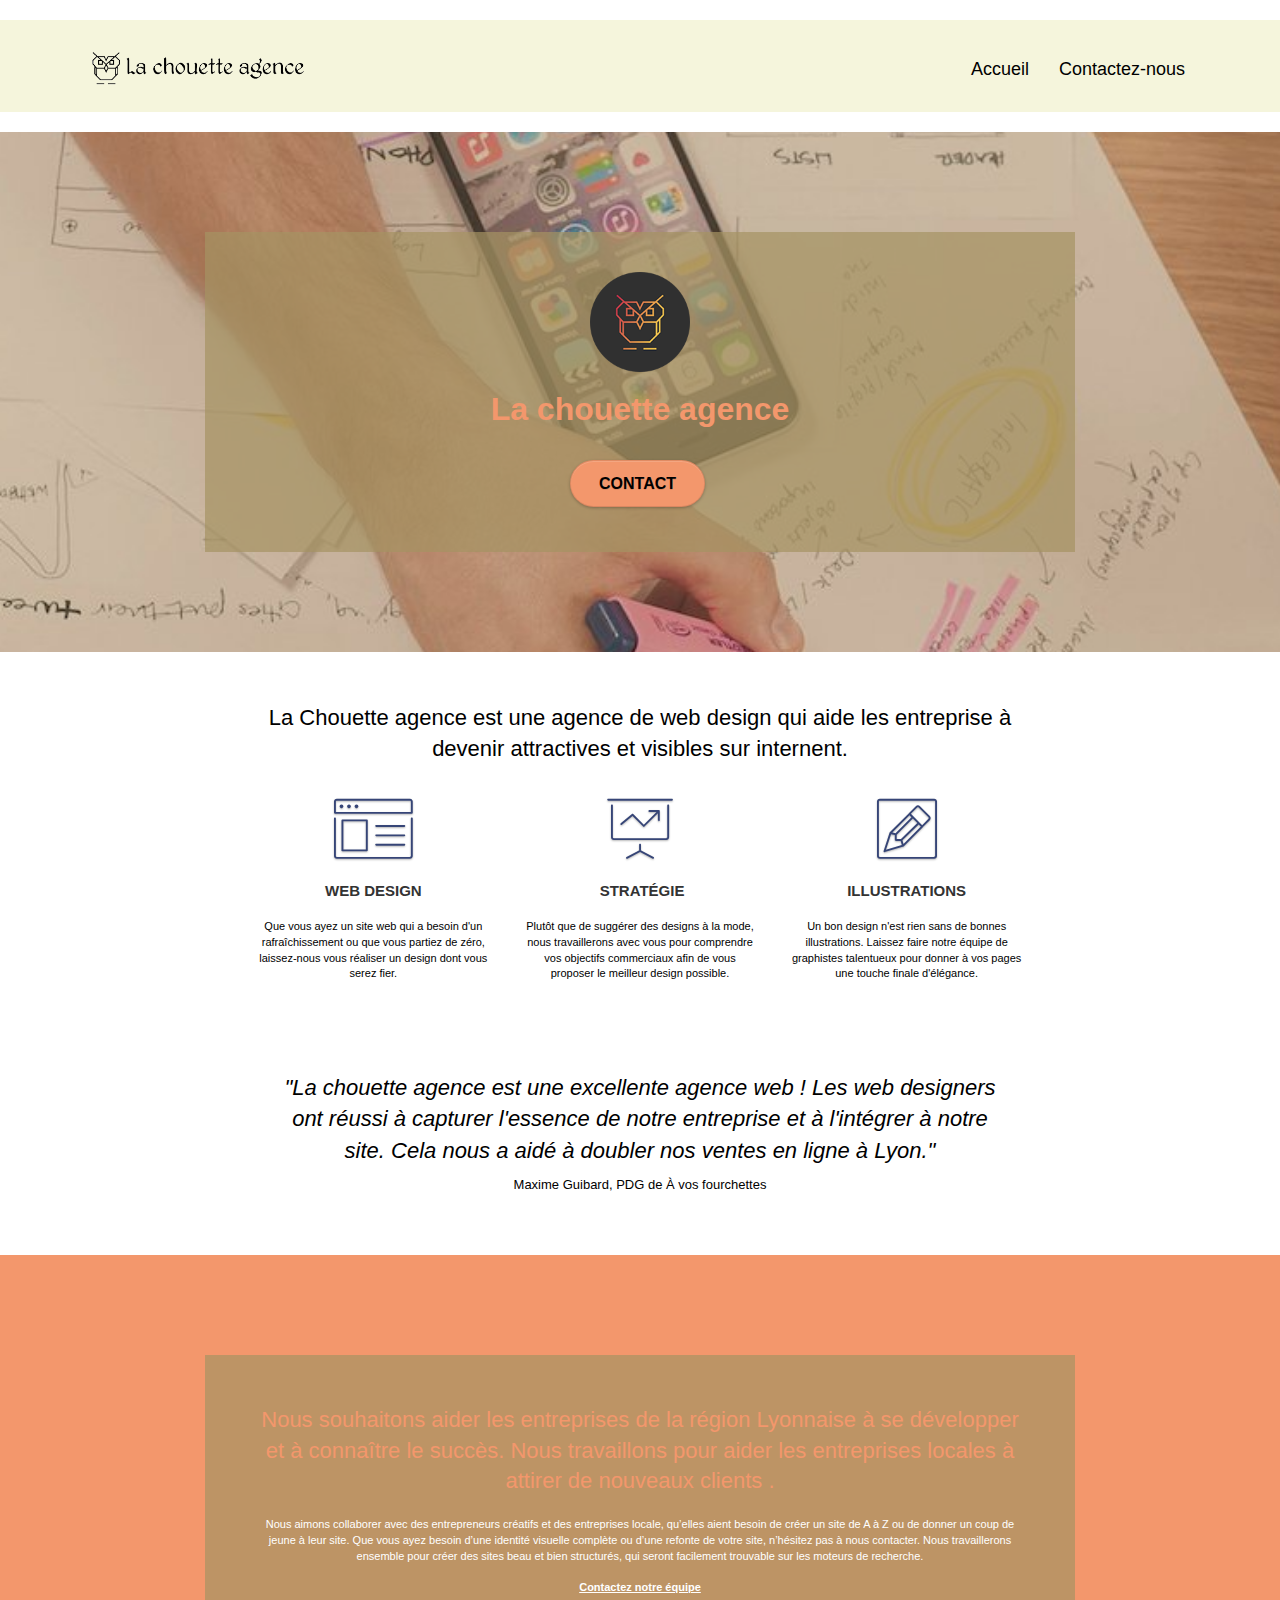
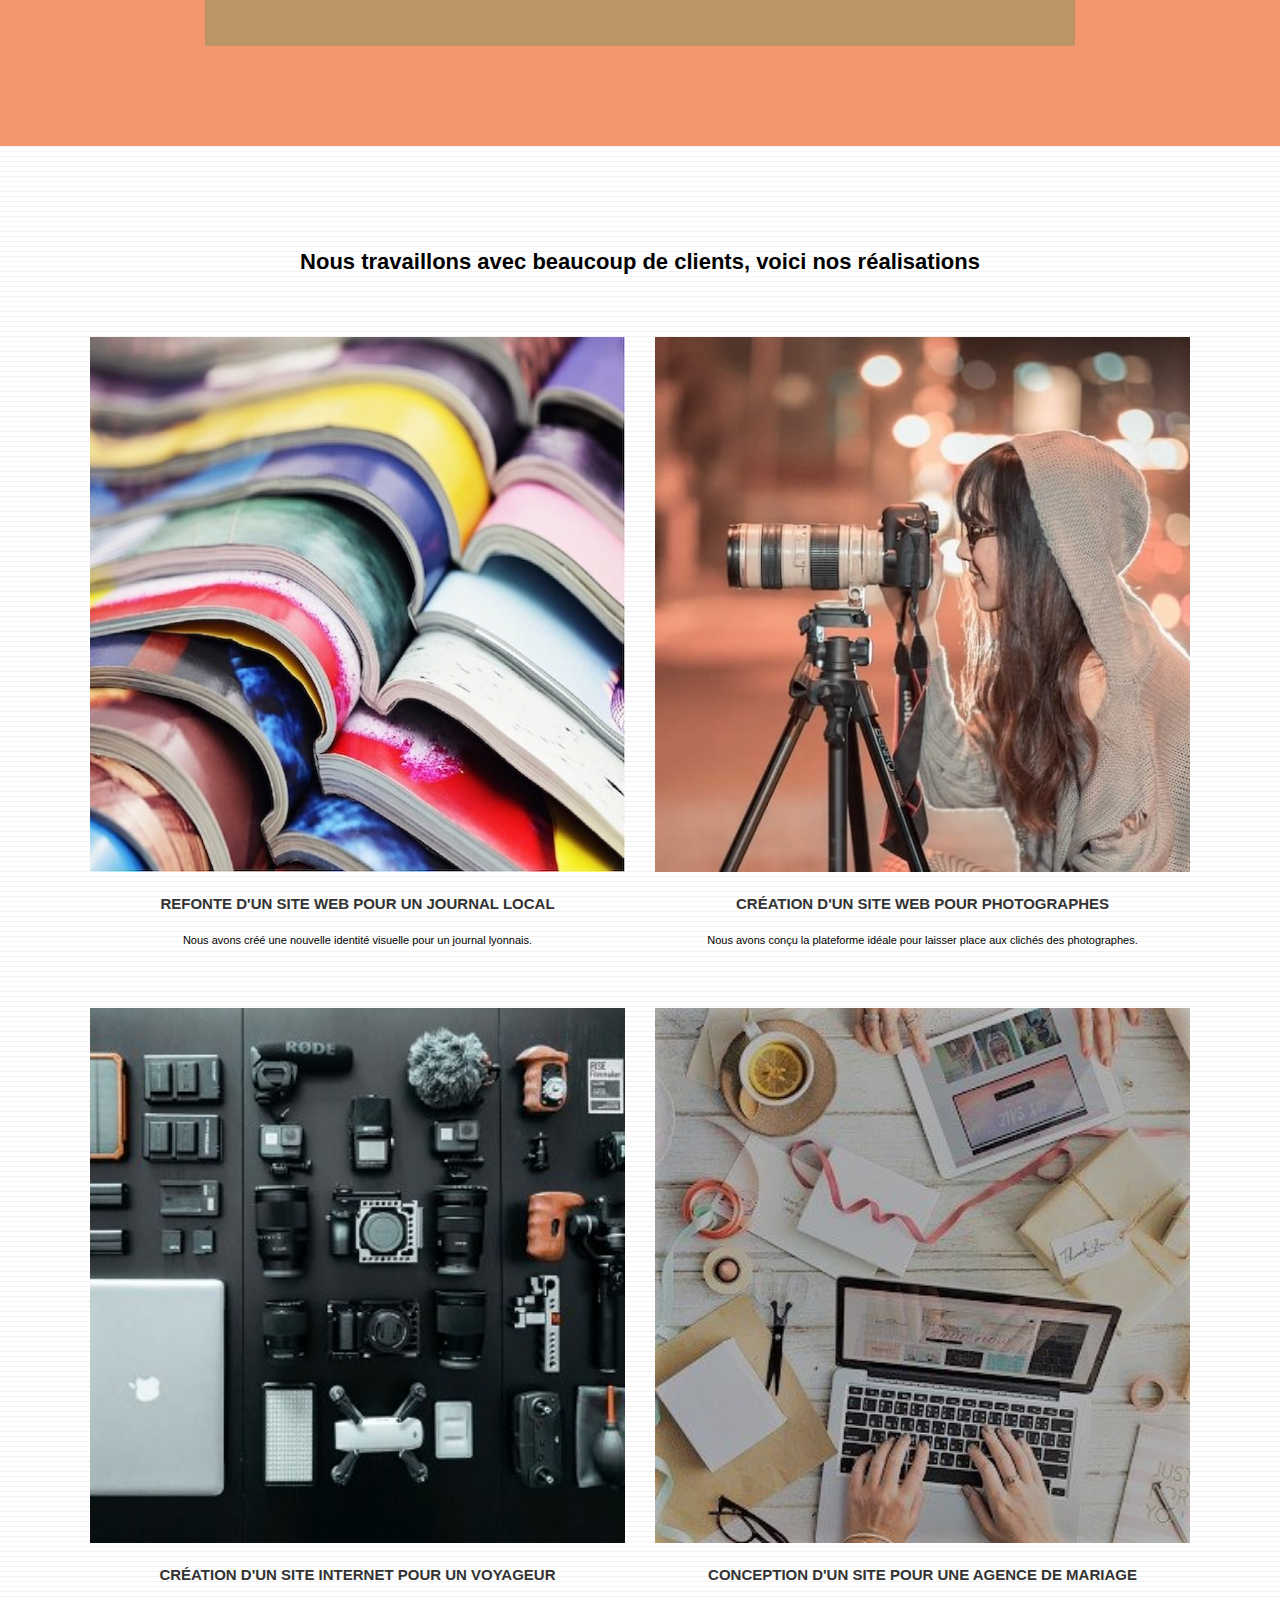
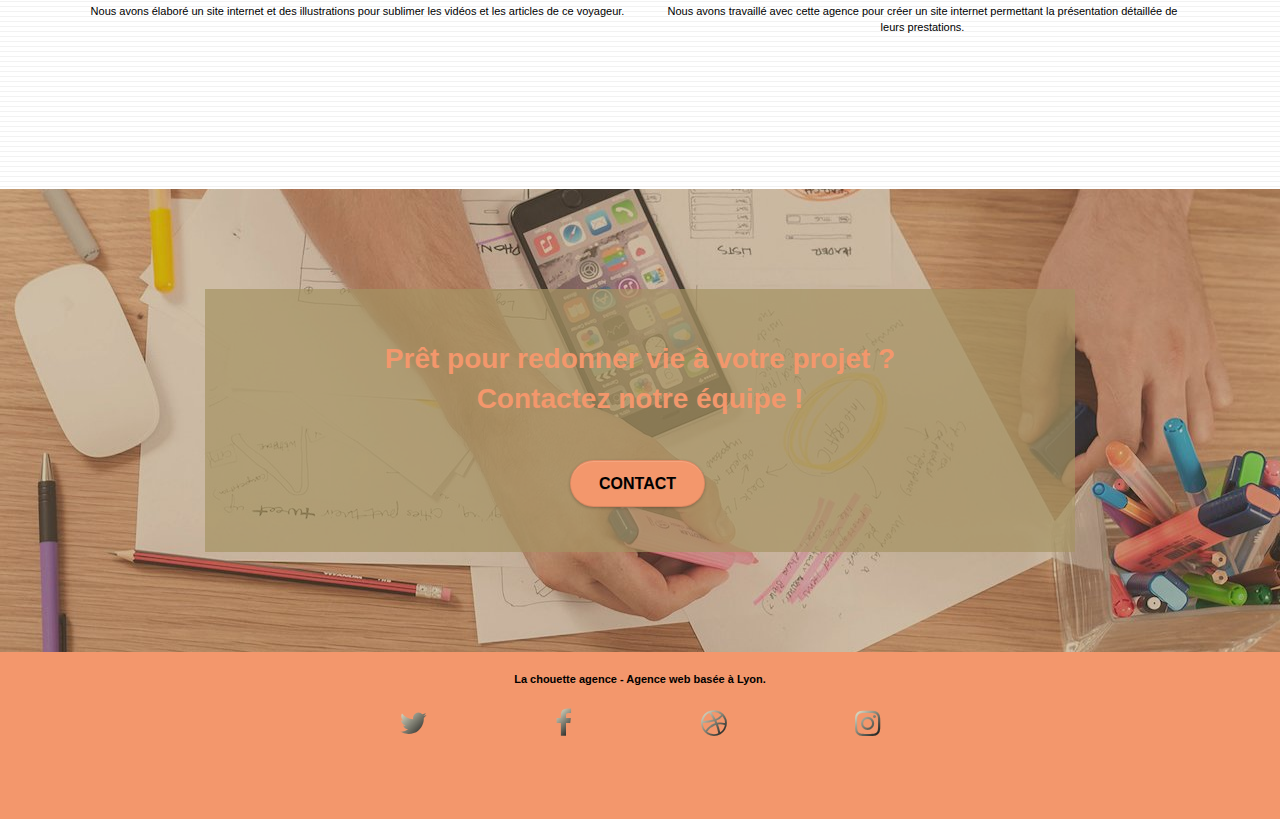
<file: index.html>
<!doctype html>
<html lang="fr">

<head>
	<meta charset="utf-8">
	<meta name="description"
		content="La Chouette Agence, Entreprise de Web Design basée à Lyon, mise en place et conseil design">
	<meta name="viewport" content="width=device-width, initial-scale=1.0, viewport-fit=cover">
	<link rel="shortcut icon" type="image/jpg" href="favicon.jpg">

	<link rel="stylesheet" href="https://maxcdn.bootstrapcdn.com/bootstrap/3.3.7/css/bootstrap.min.css"
		integrity="sha384-BVYiiSIFeK1dGmJRAkycuHAHRg32OmUcww7on3RYdg4Va+PmSTsz/K68vbdEjh4u" crossorigin="anonymous">

	<link rel="stylesheet" type="text/css" href="./css/font-awesome.css">
	<link rel="stylesheet" type="text/css" href="./css/et-line.css">
	<link rel="stylesheet" type="text/css" href="style.css">



	<meta name="google-site-verification" content="qP1XY4-9qT7QSDoagXcn4SqE4He6OEa8EgNo-gsZqcg" />

	<title>La chouette agence</title>


	<!-- Analytics -->

	<!-- Analytics END -->

</head>

<body>
	<!-- Principal conteneur -->
	<div class="page-container">

		<!-- bloc-0 -->
		<div class="bloc bgc-white-banniere l-bloc bloc-header" id="bloc-0">
			<div class="container bloc-sm">

				<nav class="navbar row">
					<div class="navbar-header">
						<a class="navbar-brand" href="index.html"><img src="img/la-chouette-agence.jpg"
								alt="paris web design logo agence web meilleure agence" height="40" /></a>
						<button id="nav-toggle" type="button" class="ui-navbar-toggle navbar-toggle"
							data-toggle="collapse" data-target=".navbar-1">
							<span class="sr-only">Toggle navigation</span><span class="icon-bar"></span><span
								class="icon-bar"></span><span class="icon-bar"></span>
						</button>
					</div>
					<div class="collapse navbar-collapse navbar-1 special-dropdown-nav">
						<ul class="site-navigation nav navbar-nav">
							<li>
								<a class="lien" href="index.html">Accueil</a>
							</li>
							<li>
								<a class="lien" href="contact.html">Contactez-nous</a>
							</li>
						</ul>
					</div>
				</nav>
			</div>
		</div>
		<!-- bloc-0 END -->

		<!-- bloc-1-presentation -->
		<div class="bloc bgc-dark-slate-blue bg-banniere d-bloc bg-t-edge bloc-bg-texture texture-paper b-parallax"
			id="bloc-1-hero">
			<div class="container bloc-lg">
				<div class="row tight-width-whitespace black-background">
					<div class="col-sm-12">
						<img src="img/logo.jpg" class="center-block image-resize-mode" width="100"
							alt="La chouette agence, agence web paris, création logo paris" />
						<h1 class="text-center hero-bloc-text tc-background-clip">
							La chouette agence
						</h1>
						<div class="text-center">
							<a href="page2.html" class="btn btn-lg btn-clean btn-rd cta-hero btn-atomic-tangerine"
								id="cta-hero">Contact</a>
						</div>
					</div>
				</div>
			</div>
		</div>
		<!-- bloc-1-presentation END -->

		<!-- bloc-2-services -->
		<div class="bloc bgc-white l-bloc" id="bloc-2-services">
			<div class="container bloc-md">
				<div class="row">
					<div class="col-sm-12 text-center">
						<p class="sentence_1">La Chouette agence est une agence de web design qui aide les entreprise à
							devenir attractives
							et visibles sur internent.
						</p>
					</div>
				</div>
				<div class="row voffset-lg med-width-whitespace">
					<div class="col-sm-4">
						<div class="text-center">
							<span class="et-icon-browser sm-shadow icon-dark-slate-blue icons icon-lg"></span>
						</div>
						<h3 class="mg-md text-center">
							Web design
						</h3>
						<p class="text-center ">
							Que vous ayez un site web qui a besoin d'un rafraîchissement ou que vous partiez de zéro,
							laissez-nous vous réaliser un design dont vous serez fier.
						</p>
					</div>
					<div class="col-sm-4">
						<div class="text-center">
							<span class="et-icon-presentation sm-shadow icon-dark-slate-blue icons icon-lg"></span>
						</div>
						<h3 class="mg-md text-center">
							&nbsp;Stratégie
						</h3>
						<p class="text-center ">
							Plutôt que de suggérer des designs à la mode, nous travaillerons avec vous pour comprendre
							vos objectifs commerciaux afin de vous proposer le meilleur design possible.<br>
						</p>
					</div>
					<div class="col-sm-4">
						<div class="text-center">
							<span class="et-icon-edit sm-shadow icon-dark-slate-blue icons icon-lg"></span>
						</div>
						<h3 class="mg-md text-center">
							Illustrations
						</h3>
						<p class="text-center ">
							Un bon design n'est rien sans de bonnes illustrations. Laissez faire notre équipe de
							graphistes talentueux pour donner à vos pages une touche finale d'élégance.
						</p>
					</div>
				</div>
				<div class="row voffset-lg voffset">
					<div class="col-xs-12 col-md-8 col-md-offset-2 text-center">
						<p class="sentence_2">"La chouette agence est une excellente agence web ! Les web designers ont
							réussi à capturer l'essence
							de notre entreprise et à l'intégrer à notre site. Cela nous a aidé à doubler nos ventes en
							ligne à Lyon."
						</p>
						<p class="sentence_2_author"> Maxime Guibard, PDG de À vos fourchettes</p>

					</div>
				</div>
			</div>
		</div>
		<!-- bloc-2-services END -->

		<!-- bloc-3-what-i-do -->
		<div class="bloc tc-white bgc-atomic-tangerine bg-presentation d-bloc bloc-bg-texture texture-paper b-parallax"
			id="bloc-3-what-i-do">
			<div class="container bloc-lg">
				<div class="row tight-width-whitespace black-background">
					<div class="col-sm-12">
						<h2 class="mg-md text-center tc-black">
							Nous souhaitons aider les entreprises de la région Lyonnaise à se développer et à connaître
							le succès. Nous travaillons pour aider les entreprises locales à attirer de nouveaux clients
							.<br>
						</h2>
						<p class="text-center description-agence">
							Nous aimons collaborer avec des entrepreneurs créatifs et des entreprises locale, qu’elles
							aient besoin de créer un site de A à Z ou de donner un coup de jeune à leur site. Que vous
							ayez besoin d’une identité visuelle complète ou d’une refonte de votre site, n’hésitez pas à
							nous contacter. Nous travaillerons ensemble pour créer des sites beau et bien structurés,
							qui seront facilement trouvable sur les moteurs de recherche. <br><br><a
								class="ltc-white bold-link" href="page2.html">Contactez notre équipe</a><br>
						</p>
					</div>
				</div>
			</div>
		</div>
		<!-- bloc-3-what-i-do END -->

		<!-- bloc-4-portfolio -->
		<div class="bloc bgc-white bg-lines-h2-bg bg-repeat l-bloc" id="bloc-4-portfolio">
			<div class="container bloc-lg">
				<div class="row">
					<div class="col-sm-12 text-center">
						<p class="sentence_3"> Nous travaillons avec beaucoup de clients, voici nos réalisations</p>

					</div>
				</div>
				<div class="row tight-width-whitespace portfolio-row">
					<div class="col-sm-6">
						<a href="#" data-lightbox="img/1.jpg" data-gallery-id="gallery-1"
							data-caption="Refonte d'un site web pour un journal local" data-frame="snapshot-lb"><img
								src="img/1.jpg" alt="refonte site web journal"
								class="img-responsive portfolio-thumb" /></a>
						<h3 class="mg-md text-center">
							Refonte d'un site web pour un journal local
						</h3>
						<p class="text-center">
							Nous avons créé une nouvelle identité visuelle pour un journal lyonnais.
						</p>
					</div>
					<div class="col-sm-6">
						<a href="#" data-lightbox="img/2.jpg" data-gallery-id="gallery-1"
							data-caption="Création d'un site web pour photographes" data-frame="snapshot-lb"><img
								src="img/2.jpg" class="img-responsive portfolio-thumb"
								alt="Création d'un site web pour photographes" /></a>
						<h3 class="mg-md text-center">
							Création d'un site web pour photographes
						</h3>
						<p class="text-center">
							Nous avons conçu la plateforme idéale pour laisser place aux clichés des photographes.
						</p>
					</div>
				</div>
				<div class="row tight-width-whitespace portfolio-row">
					<div class="col-sm-6">
						<a href="#" data-lightbox="img/3.jpg" data-gallery-id="gallery-1"
							data-caption="Création d'un site internet pour un voyageur" data-frame="snapshot-lb"><img
								src="img/3.jpg" class="img-responsive portfolio-thumb"
								alt="Création d'un site web pour voyageur" /></a>
						<h3 class="mg-md text-center">
							Création d'un site internet pour un voyageur
						</h3>
						<p class="text-center">
							Nous avons élaboré un site internet et des illustrations pour sublimer les vidéos et les
							articles de ce voyageur.
						</p>
					</div>
					<div class="col-sm-6">
						<a href="#" data-lightbox="img/4.jpg" data-gallery-id="gallery-1"
							data-caption="Conception d'un site pour une agence de mariage" data-frame="snapshot-lb"><img
								src="img/4.jpg" class="img-responsive portfolio-thumb"
								alt="Création d'un site web pour agence de mariage" /></a>
						<h3 class="mg-md text-center">
							Conception d'un site pour une agence de mariage
						</h3>
						<p class="text-center">
							Nous avons travaillé avec cette agence pour créer un site internet permettant la
							présentation détaillée de leurs prestations.
						</p>
					</div>
				</div>
			</div>
		</div>
		<!-- bloc-4-portfolio END -->

		<!-- bloc-5-cta -->
		<div class="bloc bgc-dark-slate-blue bg-banniere d-bloc bloc-bg-texture texture-paper" id="bloc-5-cta">
			<div class="container bloc-lg">
				<div class="row black-background">
					<h2 class="mg-md text-center tc-background-clip">
						Prêt pour redonner vie à votre projet ?<br>Contactez notre équipe !
					</h2>
					<div class="col-sm-12 text-center">
						<a href="page2.html"
							class="btn btn-atomic-tangerine btn-clean btn-rd btn-lg cta-hero">Contact</a>
					</div>
				</div>
			</div>
		</div>
		<!-- bloc-5-cta END -->

		<!-- Footer - bloc-8 -->
		<div class="bloc bgc-atomic-tangerine d-bloc" id="bloc-8">
			<div class="container bloc-sm">
				<p class="text-center sentence-footer">
					La chouette agence - Agence web basée à Lyon.<br>
				</p>
				<div class="reseaux-sociaux">
					<a class="twitter" href="https://twitter.com"><span
							class="fa fa-twitter icon-md social-logo"></span></a>
					<a class="facebook" href="https://facebook.fr"><span
							class="fa fa-facebook icon-md social-logo"></span></a>
					<a class="dribbble" href="https://dribbble.com"><span
							class="fa fa-dribbble icon-md social-logo"></span></a>
					<a class="instagram" href="https://instagram.com"><span
							class="fa fa-instagram icon-md social-logo"></span></a>

				</div>
			</div>
			<!-- Footer - bloc-8 END -->

		</div>
		<!-- Principal conteneur END -->
		<script src="https://code.jquery.com/jquery-2.2.4.min.js"
			integrity="sha256-BbhdlvQf/xTY9gja0Dq3HiwQF8LaCRTXxZKRutelT44=" crossorigin="anonymous"> </script>
		<script src="https://maxcdn.bootstrapcdn.com/bootstrap/3.3.7/js/bootstrap.min.js"
			integrity="sha384-Tc5IQib027qvyjSMfHjOMaLkfuWVxZxUPnCJA7l2mCWNIpG9mGCD8wGNIcPD7Txa" crossorigin="anonymous">
		</script>
		<script src="./js/blocs.js"></script>
		<script src="./js/jquery.touchSwipe.js"></script>


</body>

</html>
</file>
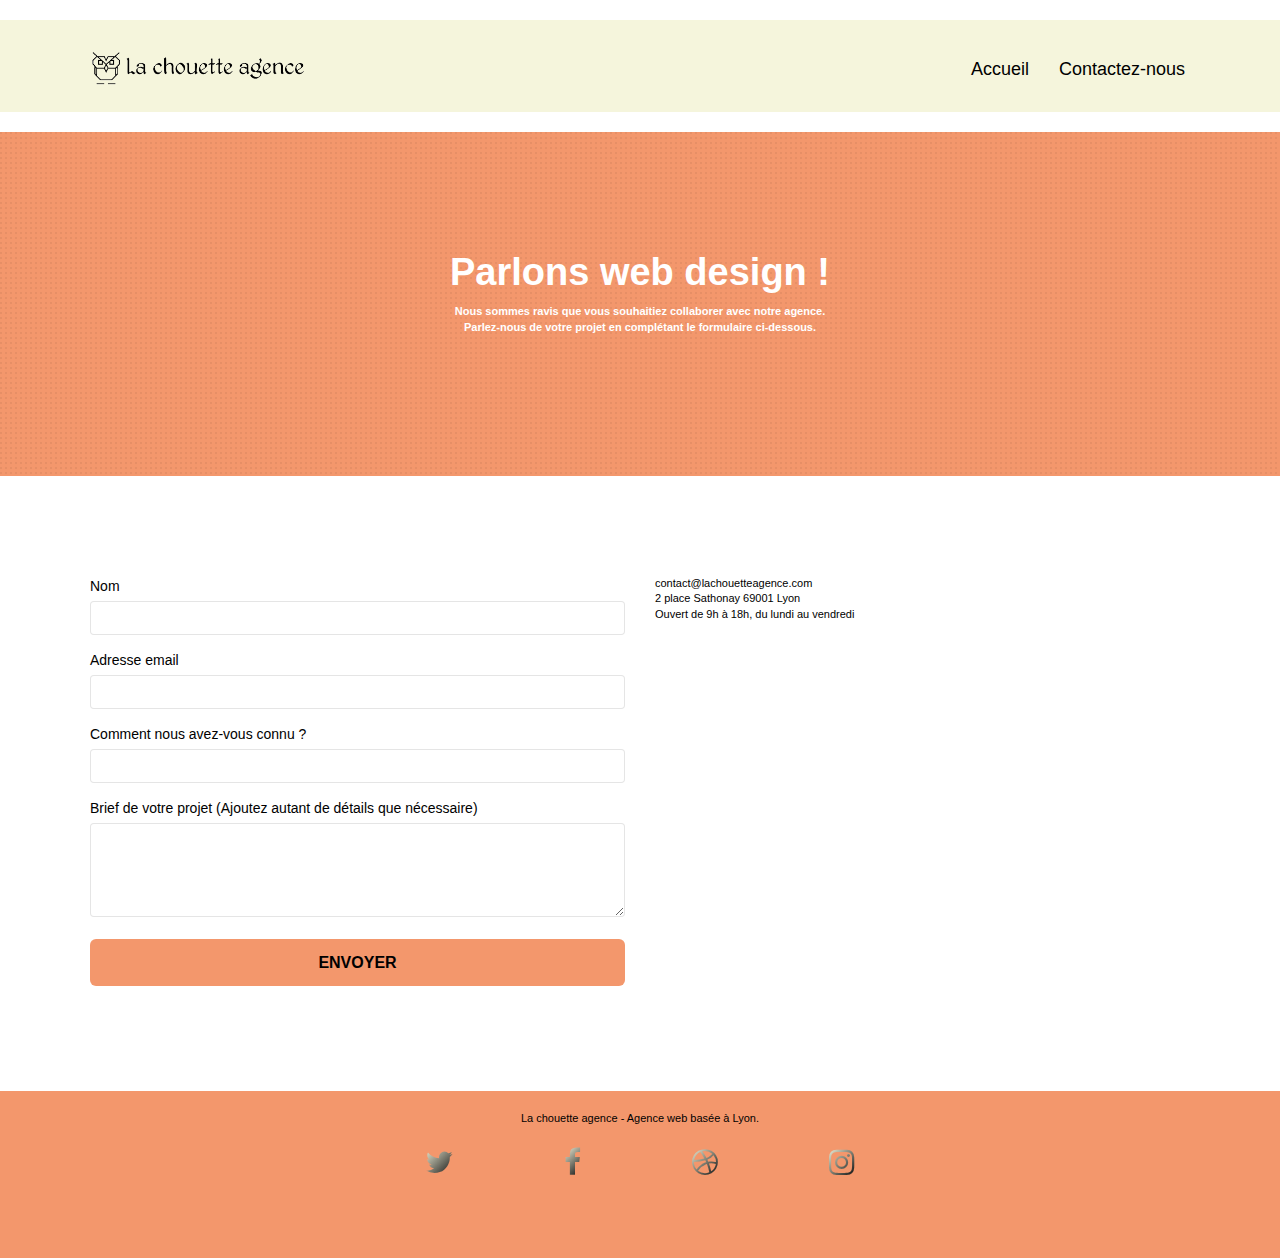
<file: contact.html>
<!doctype html>
<html lang="fr">

<head>
	<meta charset="utf-8">
	<meta name="description" content="Page de contact de La Chouette Agence, Entreprise de Web Design basée à Lyon">
	<meta name="viewport" content="width=device-width, initial-scale=1.0, viewport-fit=cover">
	<link rel="shortcut icon" type="image/jpg" href="favicon.jpg">

	<link rel="stylesheet" href="https://maxcdn.bootstrapcdn.com/bootstrap/3.3.7/css/bootstrap.min.css"
		integrity="sha384-BVYiiSIFeK1dGmJRAkycuHAHRg32OmUcww7on3RYdg4Va+PmSTsz/K68vbdEjh4u" crossorigin="anonymous">

	<link rel="stylesheet" type="text/css" href="./css/font-awesome.css">
	<link rel="stylesheet" type="text/css" href="./css/et-line.css">
	<link rel="stylesheet" type="text/css" href="style.css">



	<title>Contactez-nous</title>


	<!-- Analytics -->

	<!-- Analytics END -->
</head>

<body>
	<!-- Principal conteneur -->
	<div class="page-container">

		<!-- bloc-0 -->
		<!-- bloc-0 -->
		<div class="bloc bgc-white-banniere l-bloc bloc-header" id="bloc-0">
			<div class="container bloc-sm">

				<nav class="navbar row">
					<div class="navbar-header">
						<a class="navbar-brand" href="index.html"><img src="img/la-chouette-agence.jpg"
								alt="paris web design logo agence web meilleure agence" height="40" /></a>
						<button id="nav-toggle" type="button" class="ui-navbar-toggle navbar-toggle"
							data-toggle="collapse" data-target=".navbar-1">
							<span class="sr-only">Toggle navigation</span><span class="icon-bar"></span><span
								class="icon-bar"></span><span class="icon-bar"></span>
						</button>
					</div>
					<div class="collapse navbar-collapse navbar-1 special-dropdown-nav">
						<ul class="site-navigation nav navbar-nav">
							<li>
								<a class="lien" href="index.html">Accueil</a>
							</li>
							<li>
								<a class="lien" href="contact.html">Contactez-nous</a>
							</li>
						</ul>
					</div>
				</nav>
			</div>
		</div>
		<!-- bloc-0 END -->

		<!-- bloc-6 -->
		<div class="bloc bg-dots-bg bg-repeat bgc-atomic-tangerine d-bloc bloc-bg-texture texture-paper" id="bloc-6">
			<div class="container bloc-lg">
				<div class="row">
					<div class="col-sm-12">
						<h1 class="text-center hero-bloc-text tc-white">
							Parlons web design !
						</h1>
						<p class="text-center mg-lg tc-white tight-width-whitespace">
							Nous sommes ravis que vous souhaitiez collaborer avec notre agence.<br>
							Parlez-nous de votre projet en complétant le formulaire ci-dessous.
						</p>
					</div>
				</div>
			</div>
		</div>
		<!-- bloc-6 END -->

		<!-- bloc-7 -->
		<div class="bloc bgc-white l-bloc" id="bloc-7">
			<div class="container bloc-lg">
				<div class="row">
					<div class="col-sm-6">
						<form id="form_1" novalidate success-msg="Your message has been sent."
							fail-msg="Sorry it seems that our mail server is not responding, Sorry for the inconvenience!">
							<div class="form-group">
								<label>
									Nom
								</label>
								<input id="name" class="form-control" required />
							</div>
							<div class="form-group">
								<label>
									Adresse email
								</label>
								<input id="email" class="form-control" type="email" required />
							</div>
							<div class="form-group">
								<label>
									Comment nous avez-vous connu ?
								</label>
								<input class="form-control" type="email" required id="input_504" />
							</div>
							<div class="form-group">
								<label>
									Brief de votre projet (Ajoutez autant de détails que nécessaire)<br>
								</label><textarea id="message" class="form-control" rows="4" cols="50"
									required></textarea>
							</div>
							<button class="bloc-button btn btn-lg btn-block cta-hero btn-atomic-tangerine"
								type="submit">
								Envoyer
							</button>
						</form>
					</div>
					<div class="col-sm-6">
						<p>
							contact@lachouetteagence.com<br>2 place Sathonay 69001 Lyon<br>Ouvert de 9h à 18h, du lundi
							au vendredi<br>
						</p>
					</div>
				</div>
			</div>
		</div>
		<!-- bloc-7 END -->

		<!-- ScrollToTop Button -->
		<a class="bloc-button btn btn-d scrollToTop" onclick="scrollToTarget('1')"><span
				class="fa fa-chevron-up"></span></a>
		<!-- ScrollToTop Button END-->


		<!-- Footer - bloc-8 -->
		<div class="bloc bgc-atomic-tangerine d-bloc" id="bloc-8">
			<div class="container bloc-sm">
				<div class="row">
					<div class="col-sm-12">
						<p class="text-center white">
							La chouette agence - Agence web basée à Lyon.<br>
						</p>

						<div class="reseaux-sociaux">
							<a class="twitter" href="https://twitter.com"><span
									class="fa fa-twitter icon-md social-logo"></span></a>
							<a class="facebook" href="https://facebook.fr"><span
									class="fa fa-facebook icon-md social-logo"></span></a>
							<a class="dribbble" href="https://dribbble.com"><span
									class="fa fa-dribbble icon-md social-logo"></span></a>
							<a class="instagram" href="https://instagram.com"><span
									class="fa fa-instagram icon-md social-logo"></span></a>

						</div>
					</div>
				</div>
			</div>
		</div>
		<!-- Footer - bloc-8 END -->

	</div>
	<!-- Principal conteneur END -->
	<script src="https://code.jquery.com/jquery-2.2.4.min.js"
		integrity="sha256-BbhdlvQf/xTY9gja0Dq3HiwQF8LaCRTXxZKRutelT44=" crossorigin="anonymous"> </script>
	<script src="https://maxcdn.bootstrapcdn.com/bootstrap/3.3.7/js/bootstrap.min.js"
		integrity="sha384-Tc5IQib027qvyjSMfHjOMaLkfuWVxZxUPnCJA7l2mCWNIpG9mGCD8wGNIcPD7Txa" crossorigin="anonymous">
	</script>
	<script src="./js/blocs.js"></script>
	<script src="./js/jquery.touchSwipe.js"></script>

</body>

</html>
</file>
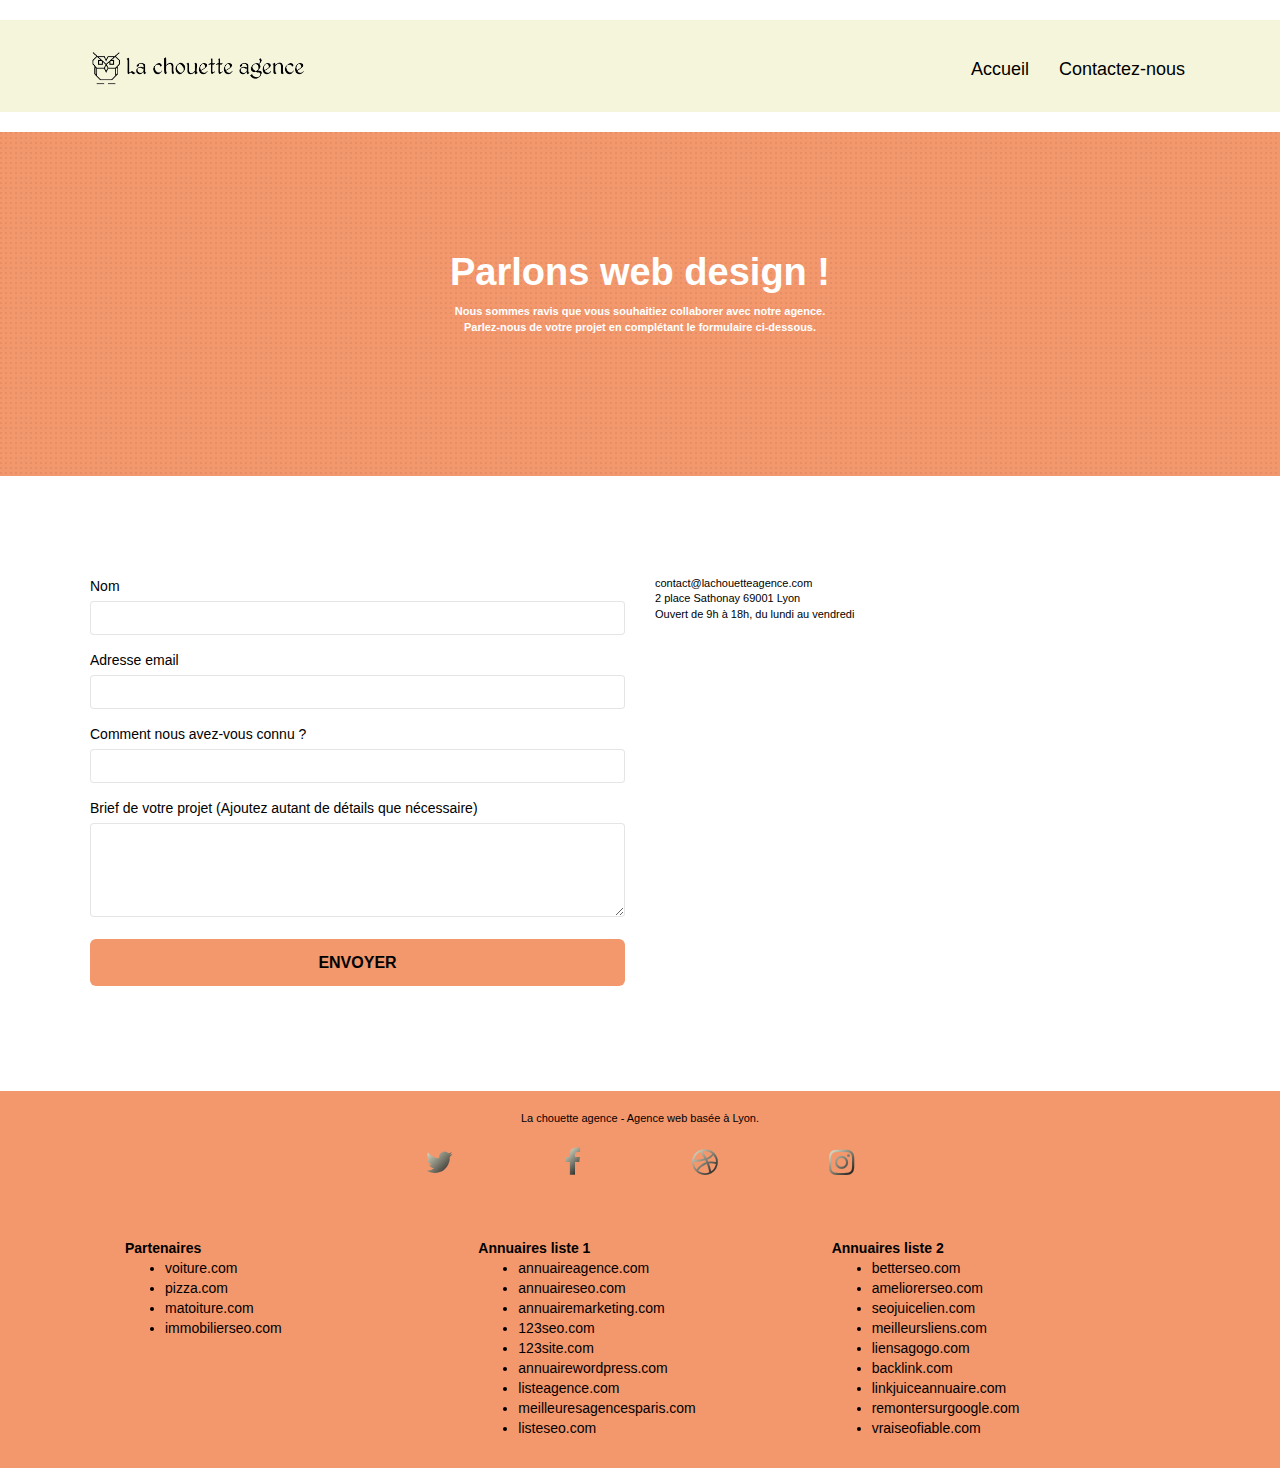
<file: page2.html>
<!doctype html>
<html lang="fr">

<head>
	<meta charset="utf-8">
	<meta name="keywords"
		content="seo, google, site web, site internet, agence design paris, agence design, agence design,agence design,agence design,agence design,agence design,agence design,agence design,agence design">
	<meta name="description" content="Page de contact de La Chouette Agence, Entreprise de Web Design basée à Lyon">
	<meta name="viewport" content="width=device-width, initial-scale=1.0, viewport-fit=cover">
	<link rel="shortcut icon" type="image/jpg" href="favicon.jpg">

	<link rel="stylesheet" href="https://maxcdn.bootstrapcdn.com/bootstrap/3.3.7/css/bootstrap.min.css"
		integrity="sha384-BVYiiSIFeK1dGmJRAkycuHAHRg32OmUcww7on3RYdg4Va+PmSTsz/K68vbdEjh4u" crossorigin="anonymous">

	<link rel="stylesheet" type="text/css" href="./css/font-awesome.css">
	<link rel="stylesheet" type="text/css" href="./css/et-line.css">
	<link rel="stylesheet" type="text/css" href="style.css">

	<script src="https://code.jquery.com/jquery-2.2.4.min.js"
		integrity="sha256-BbhdlvQf/xTY9gja0Dq3HiwQF8LaCRTXxZKRutelT44=" crossorigin="anonymous"> </script>
	<script src="https://maxcdn.bootstrapcdn.com/bootstrap/3.3.7/js/bootstrap.min.js"
		integrity="sha384-Tc5IQib027qvyjSMfHjOMaLkfuWVxZxUPnCJA7l2mCWNIpG9mGCD8wGNIcPD7Txa" crossorigin="anonymous">
	</script>
	<script src="./js/blocs.js"></script>
	<script src="./js/jquery.touchSwipe.js" defer></script>

	<title>Contactez-nous</title>


	<!-- Analytics -->

	<!-- Analytics END -->
</head>

<body>
	<!-- Principal conteneur -->
	<div class="page-container">

		<!-- bloc-0 -->
		<!-- bloc-0 -->
		<div class="bloc bgc-white-banniere l-bloc bloc-header" id="bloc-0">
			<div class="container bloc-sm">

				<nav class="navbar row">
					<div class="navbar-header">
						<a class="navbar-brand" href="index.html"><img src="img/la-chouette-agence.jpg"
								alt="paris web design logo agence web meilleure agence" height="40" /></a>
						<button id="nav-toggle" type="button" class="ui-navbar-toggle navbar-toggle"
							data-toggle="collapse" data-target=".navbar-1">
							<span class="sr-only">Toggle navigation</span><span class="icon-bar"></span><span
								class="icon-bar"></span><span class="icon-bar"></span>
						</button>
					</div>
					<div class="collapse navbar-collapse navbar-1 special-dropdown-nav">
						<ul class="site-navigation nav navbar-nav">
							<li>
								<a class="lien" href="index.html">Accueil</a>
							</li>
							<li>
								<a class="lien" href="page2.html">Contactez-nous</a>
							</li>
						</ul>
					</div>
				</nav>
			</div>
		</div>
		<!-- bloc-0 END -->

		<!-- bloc-6 -->
		<div class="bloc bg-dots-bg bg-repeat bgc-atomic-tangerine d-bloc bloc-bg-texture texture-paper" id="bloc-6">
			<div class="container bloc-lg">
				<div class="row">
					<div class="col-sm-12">
						<h1 class="text-center hero-bloc-text tc-white">
							Parlons web design !
						</h1>
						<p class="text-center mg-lg tc-white tight-width-whitespace">
							Nous sommes ravis que vous souhaitiez collaborer avec notre agence.<br>
							Parlez-nous de votre projet en complétant le formulaire ci-dessous.
						</p>
					</div>
				</div>
			</div>
		</div>
		<!-- bloc-6 END -->

		<!-- bloc-7 -->
		<div class="bloc bgc-white l-bloc" id="bloc-7">
			<div class="container bloc-lg">
				<div class="row">
					<div class="col-sm-6">
						<form id="form_1" novalidate success-msg="Your message has been sent."
							fail-msg="Sorry it seems that our mail server is not responding, Sorry for the inconvenience!">
							<div class="form-group">
								<label>
									Nom
								</label>
								<input id="name" class="form-control" required />
							</div>
							<div class="form-group">
								<label>
									Adresse email
								</label>
								<input id="email" class="form-control" type="email" required />
							</div>
							<div class="form-group">
								<label>
									Comment nous avez-vous connu ?
								</label>
								<input class="form-control" type="email" required id="input_504" />
							</div>
							<div class="form-group">
								<label>
									Brief de votre projet (Ajoutez autant de détails que nécessaire)<br>
								</label><textarea id="message" class="form-control" rows="4" cols="50"
									required></textarea>
							</div>
							<button class="bloc-button btn btn-lg btn-block cta-hero btn-atomic-tangerine"
								type="submit">
								Envoyer
							</button>
						</form>
					</div>
					<div class="col-sm-6">
						<p>
							contact@lachouetteagence.com<br>2 place Sathonay 69001 Lyon<br>Ouvert de 9h à 18h, du lundi
							au vendredi<br>
						</p>
					</div>
				</div>
			</div>
		</div>
		<!-- bloc-7 END -->

		<!-- ScrollToTop Button -->
		<a class="bloc-button btn btn-d scrollToTop" onclick="scrollToTarget('1')"><span
				class="fa fa-chevron-up"></span></a>
		<!-- ScrollToTop Button END-->


		<!-- Footer - bloc-8 -->
		<div class="bloc bgc-atomic-tangerine d-bloc" id="bloc-8">
			<div class="container bloc-sm">
				<div class="row">
					<div class="col-sm-12">
						<p class="text-center white">
							La chouette agence - Agence web basée à Lyon.<br>
						</p>

						<div class="reseaux-sociaux">
							<a class="twitter" href="https://twitter.com"><span
									class="fa fa-twitter icon-md social-logo"></span></a>
							<a class="facebook" href="https://facebook.fr"><span
									class="fa fa-facebook icon-md social-logo"></span></a>
							<a class="dribbble" href="https://dribbble.com"><span
									class="fa fa-dribbble icon-md social-logo"></span></a>
							<a class="instagram" href="https://instagram.com"><span
									class="fa fa-instagram icon-md social-logo"></span></a>

						</div>
						<div class="row">
							<div class="col-sm-4 social">
								Partenaires
								<ul>
									<li><a class="partenaires" href="voiture.com">voiture.com</a></li>
									<li><a class="partenaires" href="pizza.com">pizza.com</a></li>
									<li><a class="partenaires" href="matoiture.com">matoiture.com</a></li>
									<li><a class="partenaires" href="immobilierseo.com">immobilierseo.com</a></li>
								</ul>
							</div>
							<div class="col-sm-4 social">
								Annuaires liste 1
								<ul>
									<li><a class="annuaire1" href="annuaireagence.com">annuaireagence.com</a></li>
									<li><a class="annuaire1" href="annuaireseo.com">annuaireseo.com</a></li>
									<li><a class="annuaire1" href="annuairemarketing.com">annuairemarketing.com</a></li>
									<li><a class="annuaire1" href="123seoture.com">123seo.com</a></li>
									<li><a class="annuaire1" href="123site.com">123site.com</a></li>
									<li><a class="annuaire1" href="annuairewordpress.com">annuairewordpress.com</a></li>
									<li><a class="annuaire1" href="listeagence.com">listeagence.com</a></li>
									<li><a class="annuaire1"
											href="meilleuresagencesparis.com">meilleuresagencesparis.com</a></li>
									<li><a class="annuaire1" href="listeseo.com">listeseo.com</a></li>
								</ul>
							</div>
							<div class="col-sm-4 social">
								Annuaires liste 2
								<ul>
									<li><a class="annuaire2" href="betterseo.com">betterseo.com</a></li>
									<li><a class="annuaire2" href="ameliorerseo.com">ameliorerseo.com</a></li>
									<li><a class="annuaire2" href="seojuicelien.com">seojuicelien.com</a></li>
									<li><a class="annuaire2" href="meilleursliens.com">meilleursliens.com</a></li>
									<li><a class="annuaire2" href="liensagogo.com">liensagogo.com</a></li>
									<li><a class="annuaire2" href="backlink.com">backlink.com</a></li>
									<li><a class="annuaire2" href="linkjuiceannuaire.com">linkjuiceannuaire.com</a></li>
									<li><a class="annuaire2" href="remontersurgoogle.com">remontersurgoogle.com</a></li>
									<li><a class="annuaire2" href="vraiseofiable.com">vraiseofiable.com</a></li>
								</ul>
							</div>
						</div>
					</div>
				</div>
			</div>
		</div>
		<!-- Footer - bloc-8 END -->

	</div>
	<!-- Principal conteneur END -->


</body>

</html>
</file>
<file: css/et-line.css>
@font-face {
    font-family: et-line;
    src: url(../fonts/et-line.eot);
    src: url(../fonts/et-line.eot?#iefix) format('embedded-opentype'), url(../fonts/et-line.woff) format('woff'), url(../fonts/et-line.ttf) format('truetype'), url(../fonts/et-line.svg#et-line) format('svg');
    font-weight: 400;
    font-style: normal
}

.et-icon-adjustments,
.et-icon-alarmclock,
.et-icon-anchor,
.et-icon-aperture,
.et-icon-attachment,
.et-icon-bargraph,
.et-icon-basket,
.et-icon-beaker,
.et-icon-bike,
.et-icon-book-open,
.et-icon-briefcase,
.et-icon-browser,
.et-icon-calendar,
.et-icon-camera,
.et-icon-caution,
.et-icon-chat,
.et-icon-circle-compass,
.et-icon-clipboard,
.et-icon-clock,
.et-icon-cloud,
.et-icon-compass,
.et-icon-desktop,
.et-icon-dial,
.et-icon-document,
.et-icon-documents,
.et-icon-download,
.et-icon-dribbble,
.et-icon-edit,
.et-icon-envelope,
.et-icon-expand,
.et-icon-facebook,
.et-icon-flag,
.et-icon-focus,
.et-icon-gears,
.et-icon-genius,
.et-icon-gift,
.et-icon-global,
.et-icon-globe,
.et-icon-googleplus,
.et-icon-grid,
.et-icon-happy,
.et-icon-hazardous,
.et-icon-heart,
.et-icon-hotairballoon,
.et-icon-hourglass,
.et-icon-key,
.et-icon-laptop,
.et-icon-layers,
.et-icon-lifesaver,
.et-icon-lightbulb,
.et-icon-linegraph,
.et-icon-linkedin,
.et-icon-lock,
.et-icon-magnifying-glass,
.et-icon-map,
.et-icon-map-pin,
.et-icon-megaphone,
.et-icon-mic,
.et-icon-mobile,
.et-icon-newspaper,
.et-icon-notebook,
.et-icon-paintbrush,
.et-icon-paperclip,
.et-icon-pencil,
.et-icon-phone,
.et-icon-picture,
.et-icon-pictures,
.et-icon-piechart,
.et-icon-presentation,
.et-icon-pricetags,
.et-icon-printer,
.et-icon-profile-female,
.et-icon-profile-male,
.et-icon-puzzle,
.et-icon-quote,
.et-icon-recycle,
.et-icon-refresh,
.et-icon-ribbon,
.et-icon-rss,
.et-icon-sad,
.et-icon-scissors,
.et-icon-scope,
.et-icon-search,
.et-icon-shield,
.et-icon-speedometer,
.et-icon-strategy,
.et-icon-streetsign,
.et-icon-tablet,
.et-icon-target,
.et-icon-telescope,
.et-icon-toolbox,
.et-icon-tools,
.et-icon-tools-2,
.et-icon-trophy,
.et-icon-tumblr,
.et-icon-twitter,
.et-icon-upload,
.et-icon-video,
.et-icon-wallet,
.et-icon-wine {
    font-family: et-line;
    speak: none;
    font-style: normal;
    font-weight: 400;
    font-variant: normal;
    text-transform: none;
    line-height: 1;
    -webkit-font-smoothing: antialiased;
    -moz-osx-font-smoothing: grayscale;
    display: inline-block
}

.et-icon-mobile:before {
    content: "\e000"
}

.et-icon-laptop:before {
    content: "\e001"
}

.et-icon-desktop:before {
    content: "\e002"
}

.et-icon-tablet:before {
    content: "\e003"
}

.et-icon-phone:before {
    content: "\e004"
}

.et-icon-document:before {
    content: "\e005"
}

.et-icon-documents:before {
    content: "\e006"
}

.et-icon-search:before {
    content: "\e007"
}

.et-icon-clipboard:before {
    content: "\e008"
}

.et-icon-newspaper:before {
    content: "\e009"
}

.et-icon-notebook:before {
    content: "\e00a"
}

.et-icon-book-open:before {
    content: "\e00b"
}

.et-icon-browser:before {
    content: "\e00c"
}

.et-icon-calendar:before {
    content: "\e00d"
}

.et-icon-presentation:before {
    content: "\e00e"
}

.et-icon-picture:before {
    content: "\e00f"
}

.et-icon-pictures:before {
    content: "\e010"
}

.et-icon-video:before {
    content: "\e011"
}

.et-icon-camera:before {
    content: "\e012"
}

.et-icon-printer:before {
    content: "\e013"
}

.et-icon-toolbox:before {
    content: "\e014"
}

.et-icon-briefcase:before {
    content: "\e015"
}

.et-icon-wallet:before {
    content: "\e016"
}

.et-icon-gift:before {
    content: "\e017"
}

.et-icon-bargraph:before {
    content: "\e018"
}

.et-icon-grid:before {
    content: "\e019"
}

.et-icon-expand:before {
    content: "\e01a"
}

.et-icon-focus:before {
    content: "\e01b"
}

.et-icon-edit:before {
    content: "\e01c"
}

.et-icon-adjustments:before {
    content: "\e01d"
}

.et-icon-ribbon:before {
    content: "\e01e"
}

.et-icon-hourglass:before {
    content: "\e01f"
}

.et-icon-lock:before {
    content: "\e020"
}

.et-icon-megaphone:before {
    content: "\e021"
}

.et-icon-shield:before {
    content: "\e022"
}

.et-icon-trophy:before {
    content: "\e023"
}

.et-icon-flag:before {
    content: "\e024"
}

.et-icon-map:before {
    content: "\e025"
}

.et-icon-puzzle:before {
    content: "\e026"
}

.et-icon-basket:before {
    content: "\e027"
}

.et-icon-envelope:before {
    content: "\e028"
}

.et-icon-streetsign:before {
    content: "\e029"
}

.et-icon-telescope:before {
    content: "\e02a"
}

.et-icon-gears:before {
    content: "\e02b"
}

.et-icon-key:before {
    content: "\e02c"
}

.et-icon-paperclip:before {
    content: "\e02d"
}

.et-icon-attachment:before {
    content: "\e02e"
}

.et-icon-pricetags:before {
    content: "\e02f"
}

.et-icon-lightbulb:before {
    content: "\e030"
}

.et-icon-layers:before {
    content: "\e031"
}

.et-icon-pencil:before {
    content: "\e032"
}

.et-icon-tools:before {
    content: "\e033"
}

.et-icon-tools-2:before {
    content: "\e034"
}

.et-icon-scissors:before {
    content: "\e035"
}

.et-icon-paintbrush:before {
    content: "\e036"
}

.et-icon-magnifying-glass:before {
    content: "\e037"
}

.et-icon-circle-compass:before {
    content: "\e038"
}

.et-icon-linegraph:before {
    content: "\e039"
}

.et-icon-mic:before {
    content: "\e03a"
}

.et-icon-strategy:before {
    content: "\e03b"
}

.et-icon-beaker:before {
    content: "\e03c"
}

.et-icon-caution:before {
    content: "\e03d"
}

.et-icon-recycle:before {
    content: "\e03e"
}

.et-icon-anchor:before {
    content: "\e03f"
}

.et-icon-profile-male:before {
    content: "\e040"
}

.et-icon-profile-female:before {
    content: "\e041"
}

.et-icon-bike:before {
    content: "\e042"
}

.et-icon-wine:before {
    content: "\e043"
}

.et-icon-hotairballoon:before {
    content: "\e044"
}

.et-icon-globe:before {
    content: "\e045"
}

.et-icon-genius:before {
    content: "\e046"
}

.et-icon-map-pin:before {
    content: "\e047"
}

.et-icon-dial:before {
    content: "\e048"
}

.et-icon-chat:before {
    content: "\e049"
}

.et-icon-heart:before {
    content: "\e04a"
}

.et-icon-cloud:before {
    content: "\e04b"
}

.et-icon-upload:before {
    content: "\e04c"
}

.et-icon-download:before {
    content: "\e04d"
}

.et-icon-target:before {
    content: "\e04e"
}

.et-icon-hazardous:before {
    content: "\e04f"
}

.et-icon-piechart:before {
    content: "\e050"
}

.et-icon-speedometer:before {
    content: "\e051"
}

.et-icon-global:before {
    content: "\e052"
}

.et-icon-compass:before {
    content: "\e053"
}

.et-icon-lifesaver:before {
    content: "\e054"
}

.et-icon-clock:before {
    content: "\e055"
}

.et-icon-aperture:before {
    content: "\e056"
}

.et-icon-quote:before {
    content: "\e057"
}

.et-icon-scope:before {
    content: "\e058"
}

.et-icon-alarmclock:before {
    content: "\e059"
}

.et-icon-refresh:before {
    content: "\e05a"
}

.et-icon-happy:before {
    content: "\e05b"
}

.et-icon-sad:before {
    content: "\e05c"
}

.et-icon-facebook:before {
    content: "\e05d"
}

.et-icon-twitter:before {
    content: "\e05e"
}

.et-icon-googleplus:before {
    content: "\e05f"
}

.et-icon-rss:before {
    content: "\e060"
}

.et-icon-tumblr:before {
    content: "\e061"
}

.et-icon-linkedin:before {
    content: "\e062"
}

.et-icon-dribbble:before {
    content: "\e063"
}
</file>
<file: style.css>
body {
    margin: 0;
    padding: 0;
    background: #FFF;
    overflow-x: hidden;
    -webkit-font-smoothing: antialiased;
    -moz-osx-font-smoothing: grayscale;
    color: black;
}

.lien 
{
    color: black;
    font-size: 18px;
    
}

col-sm-3
{
    color: black;
}

.row
{
    margin-left: 2rem;
    margin-right: 2rem;
}

.social
{
    color: black;
    font-weight: bold;

}

.social-logo
{
    background: linear-gradient(135deg, beige 0%, #070707 100%);
    color: transparent;
    background-clip: content-box;
    -webkit-background-clip: text;
}

a,
button {
    transition: all .3s ease-in-out;
    outline: none ;
}

a:hover {
    text-decoration: none;
    cursor: pointer;
}

#page-loading-blocs-notifaction {
    position: fixed;
    top: 0;
    bottom: 0;
    width: 100%;
    z-index: 100000;
    background: #FFFFFF url("img/pageload-spinner.gif") no-repeat center center;
}

.bloc {
    width: 100%;
    clear: both;
    background: 50% 50% no-repeat;
    padding: 0 50px;
    -webkit-background-size: cover;
    -moz-background-size: cover;
    -o-background-size: cover;
    background-size: cover;
    position: relative;
}

.bloc .container {
    padding-left: 0;
    padding-right: 0;
}

.bloc-lg {
    padding: 100px 50px;
}

.bloc-md {
    padding: 50px;
}

.bloc-sm {
    padding: 20px 50px;
}

.bg-center,
.bg-l-edge,
.bg-r-edge,
.bg-t-edge,
.bg-b-edge,
.bg-tl-edge,
.bg-bl-edge,
.bg-tr-edge,
.bg-br-edge,
.bg-repeat {
    -webkit-background-size: auto ;
    -moz-background-size: auto ;
    -o-background-size: auto ;
    background-size: auto ;
}

.bg-repeat {
    background: repeat;
}

.bg-t-edge {
    background: top no-repeat;
}

.bloc-bg-texture::before {
    content: "";
    background-size: 2px 2px;
    position: absolute;
    top: 0;
    bottom: 0;
    left: 0;
    right: 0;
}


.b-parallax {
    background-attachment: fixed;
}

.d-bloc .icon-round,
.d-bloc .icon-square,
.d-bloc .icon-rounded,
.d-bloc .icon-semi-rounded-a,
.d-bloc .icon-semi-rounded-b {
    border-color: rgba(255, 255, 255, .9);
}

.d-bloc .divider-h span {
    border-color: rgba(255, 255, 255, .2);
}


.d-bloc .navbar-toggle .icon-bar {
    background: rgba(255, 255, 255, 1);
}

.d-bloc .btn-wire,
.d-bloc .btn-wire:hover {
    border-color: rgba(255, 255, 255, 1);
}

.d-bloc .panel icon {
    border-color: rgba(0, 0, 0, .7);
}

.d-bloc .panel .divider-h span {
    border-color: rgba(0, 0, 0, .1);
}


.description-agence
{
    color: white;
}

.d-bloc .panel .btn-wire,
.d-bloc .panel .btn-wire:hover {
    border-color: rgba(0, 0, 0, .3);
}

.l-bloc .icon-round,
.l-bloc .icon-square,
.l-bloc .icon-rounded,
.l-bloc .icon-semi-rounded-a,
.l-bloc .icon-semi-rounded-b {
    border-color: rgba(0, 0, 0, .7);
}

.d-bloc .panel .divider-h span,
.l-bloc .divider-h span {
    border-color: rgba(0, 0, 0, .1);
}

.d-bloc .panel .btn-wire,
.d-bloc .panel .btn-wire:hover,
.l-bloc .btn-wire,
.l-bloc .btn-wire:hover {
    
    border-color: rgba(0, 0, 0, .3);
}

.voffset {
    margin-top: 30px;
}

.voffset-lg {
    margin-top: 80px;
}

.row-no-gutters {
    margin-right: 0;
    margin-left: 0;
}

.row.row-no-gutters > [class^="col-"],
.row.row-no-gutters > [class*=" col-"] {
    padding-right: 0;
    padding-left: 0;
}

#bloc-1-hero h1 {
    font-size: 32px;
}

.navbar {
    margin-bottom: 0;
    z-index: 1;
    background-color: beige;
}

.navbar-brand {
    height: auto;
    padding: 3px 15px;
    font-size: 25px;
    font-weight: normal;
    font-weight: 600;
    line-height: 44px;
}

.navbar-brand img {
    max-height: 200px;
    margin: 0 5px 0 0;
    display: inline;
}

.navbar-brand img[src$=svg] {
    min-width: 100px;
}

.nav-center .navbar-brand img {
    margin: 0;
}

.navbar .nav {
    padding-top: 2px;
    margin-right: -16px;
    float: right;
    z-index: 1;
}

.nav > li {
    float: left;
    margin-top: 4px;
    font-size: 16px;
}

.navbar-nav .open .dropdown-menu > li > a {
    text-align: inherit;
}

.nav > li a:hover,
.nav > li a:focus {
    background: transparent;
}

.navbar-toggle {
    margin: 10px 10px 0 0;
    border: 0px;
}

.navbar-toggle:hover {
    background: transparent ;
}

.navbar-toggle .icon-bar {
    background-color: rgba(0, 0, 0, .5);
    width: 26px;
}

.nav-invert .navbar .nav {
    float: left;
}

.nav-invert .navbar-header,
.nav-invert .navbar-brand {
    float: right;
    position: relative;
    z-index: 2;
}


.sentence_1
{
    text-align: center;
    font-size: 22px;
    padding-left: 16rem;
    padding-right: 16rem;
}

.sentence_2
{
    text-align: center;
    font-size: 22px;
    font-style: italic;
}

.sentence_2_author
{
    text-align: center;
    font-size: 13px;
}

.sentence_3
{
    font-size: 22px;
    padding-left: 20rem;
    padding-right: 20rem;
    color: black;
    font-weight: bold;
}

.tc-background-clip
{
font-size:28px;
font-weight: bold;
color: #F3976C;
}

.reseaux-sociaux
{
    padding: 1rem 28rem 3rem 28rem;
    margin-bottom: 3rem;
    display: flex;
    justify-content: space-around;
}

.partenaires
{
    color: black;
}

.annuaire1
{
    color: black;
}

.annuaire2
{
    color: black;
}

@media (min-width: 768px) {
    .site-navigation {
        position: absolute;
        top: 50%;
        right: 20px;
        transform: translate(0, -50%);
        -webkit-transform: translateY(-50%);
    }
    .nav > li .dropdown-menu a,
    .nav > li .dropdown-menu a:hover {
        color: #484848;
    }
    .nav-invert .site-navigation {
        left: 0;
        right: 0;
    }
    .nav-center {
        text-align: center;
    }
    .nav-center .navbar-header {
        width: 100%;
    }
    .nav-center .navbar-header,
    .nav-center .navbar-brand,
    .nav-center .nav > li {
        float: none;
        display: inline-block;
    }
    .nav-center .site-navigation {
        position: relative;
        width: 100%;
        right: 0;
        margin-right: 0px;
        margin-top: 20px;
    }
    .nav-center.mini-nav .navbar-toggle {
        float: none;
        margin: 10px auto 0;
    }
}

.nav > li > .dropdown a {
    background: none ;
    display: block;
    padding: 14px 15px;
}

nav .caret {
    margin: 0 5px;
}

.dropdown-menu .dropdown-menu {
    top: -8px;
    left: 100%;
}

.dropdown-menu .dropmenu-flow-right {
    top: 100%;
    left: 0;
    margin-left: -1px;
    border-top-left-radius: 0;
    border-top-right-radius: 0;
}

.dropdown-menu .dropdown span {
    border: 4px solid black;
    border-top-color: transparent;
    border-right-color: transparent;
    border-bottom-color: transparent;
    margin: 6px -5px 0 0 ;
    float: right;
}

.mg-md {
    margin-top: 10px;
    margin-bottom: 20px;
}

.mg-lg {
    margin-top: 10px;
    margin-bottom: 40px;
}

.btn {
    margin: 0 5px 5px 0;
}

.btn.pull-right {
    margin: 0 0 5px 5px;
}

.btn-d,
.btn-d:hover,
.btn-d:focus {
    color: #FFF;
    background: rgba(0, 0, 0, .3);
}

button {
    outline: none ;
}

.btn-rd {
    border-radius: 40px;
}

.btn-clean {
    border: 1px solid rgba(0, 0, 0, .08);
    border-bottom-color: rgba(0, 0, 0, .1);
    text-shadow: 0 1px 0 rgba(0, 0, 1, .1);
    box-shadow: 0 1px 3px rgba(0, 0, 1, .25), inset 0 1px 0 0 rgba(255, 255, 255, .15);
}

.icon-md {
    font-size: 30px ;
}

.icon-lg {
    font-size: 60px ;
}

.sm-shadow {
    text-shadow: 0 1px 2px rgba(0, 0, 0, .3);
}

.panel-sq,
.panel-sq .panel-heading,
.panel-sq .panel-footer {
    border-radius: 0;
}

.panel-rd {
    border-radius: 30px;
}

.panel-rd .panel-heading {
    border-radius: 29px 29px 0 0;
}

.panel-rd .panel-footer {
    border-radius: 0 0 29px 29px;
}

.form-control {
    border-color: rgba(0, 0, 0, .1);
    box-shadow: none;
}

.scrollToTop {
    width: 40px;
    height: 40px;
    position: fixed;
    bottom: 20px;
    right: 20px;
    opacity: 0;
    z-index: 500;
    transition: all .3s ease-in-out;
}

.scrollToTop span {
    margin-top: 6px;
}

.showScrollTop {
    font-size: 14px;
    opacity: 1;
}

a[data-lightbox] {
    position: relative;
    display: block;
    text-align: center;
}

a[data-lightbox]:hover::before {
    content: "+";
    font-family: "HelveticaNeue-Light", "Helvetica Neue Light", "Helvetica Neue", Helvetica, Arial;
    font-size: 32px;
    width: 50px;
    height: 50px;
    margin-left: -25px;
    border-radius: 50%;
    background: rgba(0, 0, 0, .6);
    color: #FFF;
    font-weight: 100;
    z-index: 1;
    position: absolute;
    top: 50%;
    transform: translateY(-50%);
    -webkit-transform: translateY(-50%);
}

a[data-lightbox]:hover img {
    opacity: 0.6;
    -webkit-animation-fill-mode: none;
    animation-fill-mode: none;
}

#lightbox-modal {
    display: flex;
    align-items: center;
}

#lightbox-modal .modal-dialog {
    width: 90%;
    max-width: 900px;
    margin: 0 auto 0;
}

#lightbox-modal .modal-dialog img {
    max-height: 90vh;
    margin: 0 auto;
}

.lightbox-caption {
    padding: 20px;
    color: #FFF;
    background: rgba(0, 0, 0, .5);
    position: absolute;
    left: 15px;
    right: 15px;
    bottom: 5px;
}

.close-lightbox {
    color: #FFF;
    font-size: 30px;
    position: absolute;
    top: 20px;
    right: 20px;
    z-index: 20;
    background: rgba(0, 0, 0, .5);
    border: none;
    line-height: 30px;
    padding: 0 9px 5px;
    opacity: 0.3;
}

.close-lightbox:hover,
.next-lightbox:hover,
.prev-lightbox:hover {
    opacity: 1.0;
    color: #FFF;
}

.next-lightbox,
.prev-lightbox {
    font-size: 20px;
    color: rgba(255, 255, 255, .9);
    background: rgba(0, 0, 0, .5);
    transition: all .2s ease-in-out;
    position: absolute;
    top: 45%;
    z-index: 1;
    opacity: 0.4;
}

.next-lightbox {
    padding: 6px 8px 1px 13px;
    right: 25px;
}

.prev-lightbox {
    padding: 6px 13px 1px 10px;
    left: 25px;
}

.snapshot-lb .modal-body {
    padding-bottom: 45px;
}

.snapshot-lb .lightbox-caption {
    padding: 0;
    color: rgba(0, 0, 0, .5);
    background: none;
}

h1,
h2,
h3,
h4,
h5,
h6,
p,
label,
.btn,
a {
    font-family: "helvetica";
    font-weight: 400;
}

.hero-bloc-text {
    font-size: 38px;
}

.hero-bloc-text-sub {
    font-size: 36px;
}

.statement-bloc-text {
    line-height: 26px;
    font-style: italic;
    font-size: 20px;
    text-align: center;
    font-weight: lighter;
    max-width: 520px;
    margin: auto auto auto auto;
}

p {
    font-size: 11px;
}


.h1 {
    font-size: 20px;
    font-family: "Open Sans";
}

.cta-hero {
    margin-top: 22px;
    color: #FFFFFF ;
    text-transform: uppercase;
    padding: 12px 28px 12px 28px;
    font-size: 16px;
    font-weight: 700;
}

.social {
    
    margin: auto auto auto auto;
}

h2 {
    font-size: 22px;
    line-height: 1.4em;
}

h3 {
    font-size: 15px;
    text-transform: uppercase;
    font-weight: 700;
    color: #333333 ;
}

.med-width-whitespace {
    max-width: 800px;
    margin: auto auto auto auto;
    box-shadow: 0px 0px 0px #000000;
    text-align: center;
    
}

h1 {
    color: #333333 ;
}

h4 {
    color: #333333 ;
}

.icons {
    margin-bottom: 14px;
    margin-top: 24px;
}

.sentence-footer {
    color: black;
    font-weight: bold;
}

.portfolio-thumb {
    margin-bottom: 24px;
}

.portfolio-row {
    margin-bottom: 44px;
    margin-top: 50px;
}

.avatar {
    box-shadow: 0px 4px 9px rgba(0, 0, 0, 0.3);
}

.black-background {
    background-color: rgba(165, 147, 99, 0.7);
    padding: 40px 40px 40px 40px;
    margin: 0 15rem;
}

.bold-link {
    font-weight: 900;
    text-decoration: underline ;
}

.bgc-white-banniere {
    background-color:beige;
    margin-top: 2rem;
    margin-bottom: 2rem;
}

.bgc-white{
    background-color: white;
}

.bgc-atomic-tangerine {
    background-color: #F3976C;
}

.tc-black
{
    color: #F3976C;
    
}
.tc-white {
    color: white;
    font-weight: bold;
}

.btn-atomic-tangerine {
    background: #F3976C;
    color: black ;
}

.btn-atomic-tangerine:hover {
    background: #c27956 ;
    color: #FFFFFF ;
}

.ltc-white {
    color: #FFFFFF ;
}

.ltc-white:hover {
    color: #cccccc ;
}

.ltc-atomic-tangerine {
    color: #F3976C ;
}

.ltc-atomic-tangerine:hover {
    color: #c27956 ;
}

.icon-dark-slate-blue {
    color: #364577 ;
    border-color: #364577 ;
}

.bg-dots-bg {
    background-image: url("img/dots-bg.jpg");
}

.bg-lines-h2-bg {
    background-image: url("img/lines-h2-bg.jpg");
}

.bg-banniere {
    background-image: url("img/la-chouette-agence-banniere.jpg");
    background-size: cover;
}

.bg-presentation {
    background-image: url("img/image-de-presentation.jpg");
}

.col-sm-3 {
    width: 25%;

}

@media (max-width: 1024px) {
    .bloc {
        padding-left: 20px;
        padding-right: 20px;
    }
    .bloc.full-width-bloc,
    .bloc-tile-2.full-width-bloc .container,
    .bloc-tile-3.full-width-bloc .container,
    .bloc-tile-4.full-width-bloc .container {
        padding-left: 0;
        padding-right: 0;
    }

    .black-background
    {
        margin: 0 6rem;
    }
}

@media (max-width: 992px) and (min-width: 768px) {
    .navbar .nav {
        max-width: 80%
    }
    .nav-center.navbar .nav {
        max-width: 100%
    }
}

@media only screen and (min-device-width: 768px) and (max-device-width: 1024px) and (orientation: landscape) {
    .b-parallax {
        background-attachment: scroll;
    }
}

@media only screen and (min-device-width: 1024px) and (max-device-width: 1366px) and (-webkit-min-device-pixel-ratio: 1.5) {
    .b-parallax {
        background-attachment: scroll;
    }
}

@media (max-width: 991px) {
    .container {
        width: 100%;
    }
    .b-parallax {
        background-attachment: scroll;
    }
    .page-container,
    #hero-bloc {
        overflow-x: hidden;
        position: relative;
    }
    .bloc {
        padding-left: constant(safe-area-inset-left);
        padding-right: constant(safe-area-inset-right);
    }
    .bloc-group,
    .bloc-group .bloc {
        display: block;
        width: 100%;
    }
    .bloc-fill-screen .fill-bloc-top-edge,
    .bloc-fill-screen .fill-bloc-bottom-edge {
        padding: 0 20px;
        padding-left: constant(safe-area-inset-left);
        padding-right: constant(safe-area-inset-right);
    }
}

@media (max-width: 767px) {

    .sentence_1
    {
        padding-left: 0rem;
        padding-right: 0rem;
    }

    .sentence_3
    {
        padding-left: 0rem;
        padding-right: 0rem;
    }

    .black-background
    {
        margin: 0rem 2rem;
    }
    .reseaux-sociaux
    {
        padding: 0rem;
        display: flex;
        margin-top: 3rem;
        justify-content: space-around;
    }

    .text-center
    {
        font-size: 12px;
    }

    .page-container {
        overflow-x: hidden;
        position: relative;
    }
    h1,
    h2,
    h3,
    h4,
    h5,
    h6,
    p,
    #disqus_thread {
        padding-left: 0px ;
        padding-right: 0px ;
    }
    .b-parallax {
        background-attachment: scroll;
    }
    .navbar .nav {
        padding-top: 0;
        border-top: 1px solid rgba(0, 0, 0, .2);
        float: none ;
    }
    .navbar.row {
        margin-left: 0;
        margin-right: 0;
    }
    .site-navigation {
        position: inherit;
        transform: none;
        -webkit-transform: none;
        -ms-transform: none;
    }
    .nav > li {
        margin-top: 0;
        border-bottom: 1px solid rgba(0, 0, 0, .1);
        background: rgba(0, 0, 0, .05);
        text-align: left;
        padding-left: 15px;
        width: 100%;
    }
    .nav > li:hover {
        background: rgba(0, 0, 0, .08);
    }
    .dropdown .dropdown a .caret {
        float: none;
        margin: 5px 0 0 10px ;
        border: 4px solid black;
        border-bottom-color: transparent;
        border-right-color: transparent;
        border-left-color: transparent;
    }
    #hero-bloc .navbar .nav {
        background: rgba(0, 0, 0, .8);
    }
    #hero-bloc .navbar .nav a {
        color: rgba(255, 255, 255, .6);
    }
    .hero {
        padding: 50px 0;
    }
    .hero-nav {
        left: -1px;
        right: -1px;
    }
    .navbar-collapse {
        padding: 0;
        overflow-x: hidden;
        -webkit-box-shadow: none;
        box-shadow: none;
    }
    .navbar-brand img {
        max-height: 40px;
        width: auto;
    }
    .nav-invert .navbar-header {
        float: none;
        width: 100%;
    }
    .nav-invert .navbar-toggle {
        float: left;
        margin-left: 10px;
    }
    .bloc {
        padding-left: 0;
        padding-right: 0;
    }
    .bloc-xxl,
    .bloc-xl,
    .bloc-lg {
        padding: 40px 0;
    }
    .bloc-sm,
    .bloc-md {
        padding-left: 0;
        padding-right: 0;
    }
    .bloc-tile-2 .container,
    .bloc-tile-3 .container,
    .bloc-tile-4 .container,
    .bloc-fill-screen .fill-bloc-top-edge,
    .bloc-fill-screen .fill-bloc-bottom-edge {
        padding-left: 0;
        padding-right: 0;
    }
    .a-block {
        padding: 0 10px;
    }
    .btn-dwn {
        display: none;
    }
    .voffset {
        margin-top: 5px;
    }
    .voffset-md {
        margin-top: 20px;
    }
    .voffset-lg {
        margin-top: 30px;
    }
    form {
        padding: 5px;
    }
    .close-lightbox {
        display: inline-block;
    }
    .blocsapp-device-iphone5 {
        background-size: 216px 425px;
        padding-top: 60px;
        width: 216px;
        height: 425px;
    }
    .blocsapp-device-iphone5 img {
        width: 180px;
        height: 320px;
    }
}

.carousel-inner>.item>a>img, .carousel-inner>.item>img, .img-responsive, .thumbnail a>img, .thumbnail>img {
    max-width: 100%;
    width: 100%;
}

@media (max-width: 400px) {
    .bloc {
        padding-left: 0;
        padding-right: 0;
    }
}

@media (max-width: 767px) {
    .bloc-mob-center-text {
        text-align: center;
    }
}
</file>
